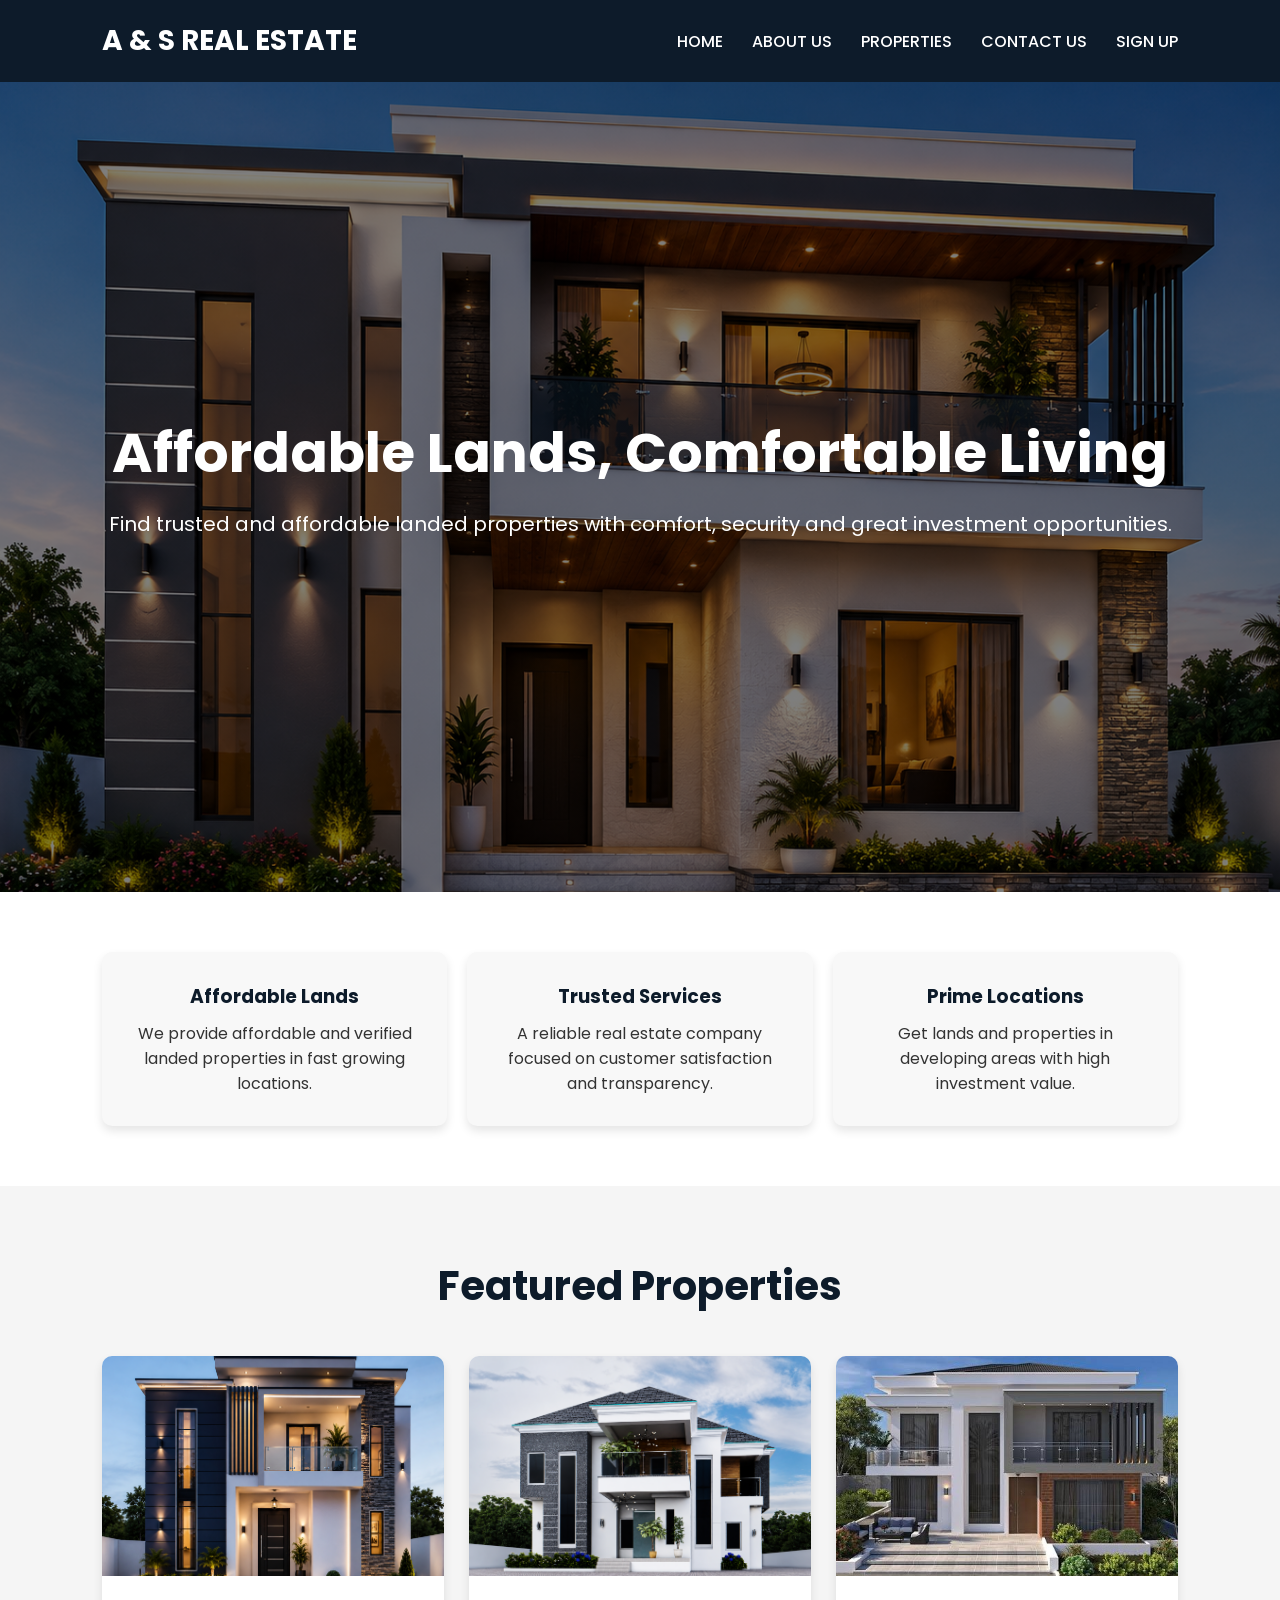
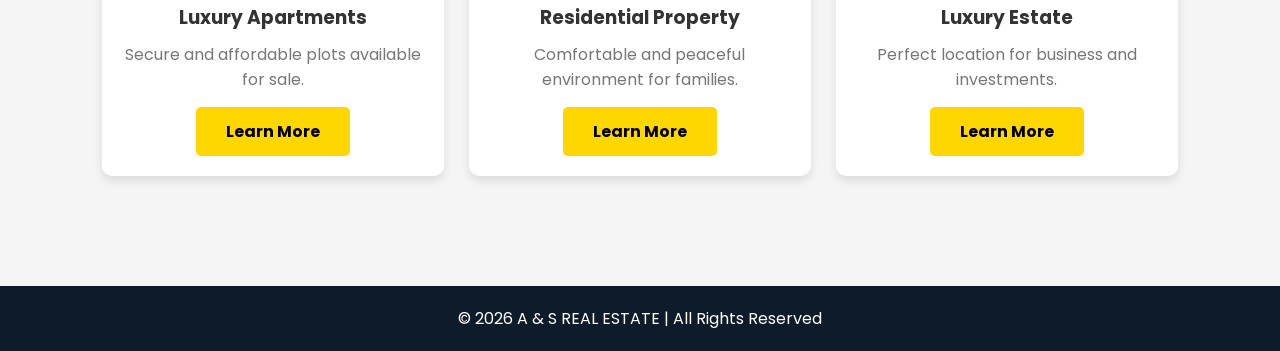
<file: index.html>
<!DOCTYPE html>
<html lang="en">
<head>
    <meta charset="UTF-8">
    <meta name="viewport" content="width=device-width, initial-scale=1.0">
    <title>A & S Real Estate</title>

    <!-- Google Font -->
    <link href="https://fonts.googleapis.com/css2?family=Poppins:wght@300;400;500;600;700&display=swap" rel="stylesheet">
    <style>
        *{
            margin: 0;
            padding: 0;
            box-sizing: border-box;
            font-family: 'Poppins', sans-serif;
        }

        body{
            background: #f5f5f5;
            color: #333;
        }

        /* HEADER */
        header{
            display: flex;
            justify-content: space-between;
            align-items: center;
            padding: 20px 8%;
            background: #0d1b2a;
            position: sticky;
            top: 0;
            z-index: 1000;
        }

        header h1{
            color: #fff;
            font-size: 28px;
        }

        nav a{
            color: white;
            text-decoration: none;
            margin-left: 25px;
            font-weight: 500;
            transition: 0.3s;
        }

        nav a:hover{
            color: gold;
        }

        /* HERO SECTION */
        .hero{
            height: 90vh;
            background: linear-gradient(rgba(0,0,0,0.5),
            rgba(0,0,0,0.5)),
            url('Duplex.png1.png');
            background-size: cover;
            background-position: center;
            display: flex;
            justify-content: center;
            align-items: center;
            text-align: center;
            color: white;
            padding: 20px;
        }

        .hero-content h2{
            font-size: 55px;
            margin-bottom: 15px;
        }

        .hero-content p{
            font-size: 20px;
            margin-bottom: 25px;
        }

        .btn{
            display: inline-block;
            padding: 12px 30px;
            background: gold;
            color: #000;
            text-decoration: none;
            font-weight: bold;
            border-radius: 5px;
            transition: 0.3s;
        }

        .btn:hover{
            background: white;
        }

        /* FEATURES */
        .features{
            display: grid;
            grid-template-columns: repeat(auto-fit, minmax(250px, 1fr));
            gap: 20px;
            padding: 60px 8%;
            background: white;
        }

        .feature-box{
            background: #f8f8f8;
            padding: 30px;
            text-align: center;
            border-radius: 10px;
            box-shadow: 0 5px 10px rgba(0,0,0,0.1);
            transition: 0.3s;
        }

        .feature-box:hover{
            transform: translateY(-5px);
        }

        .feature-box h3{
            margin-bottom: 10px;
            color: #0d1b2a;
        }

        /* PROPERTIES */
        .properties{
            padding: 70px 8%;
            text-align: center;
        }

        .properties h2{
            font-size: 40px;
            margin-bottom: 40px;
            color: #0d1b2a;
        }

        .property-container{
            display: grid;
            grid-template-columns: repeat(auto-fit, minmax(280px, 1fr));
            gap: 25px;
        }

        .property-card{
            background: white;
            border-radius: 10px;
            overflow: hidden;
            box-shadow: 0 5px 10px rgba(0,0,0,0.1);
            transition: 0.3s;
        }

        .property-card:hover{
            transform: scale(1.03);
        }

        .property-card img{
            width: 100%; 
            height: 220px;
            object-fit: cover;
        }

        .property-info{
            padding: 20px;
        }

        .property-info h3{
            margin-bottom: 10px;
        }

        .property-info p{
            color: #777;
            margin-bottom: 15px;
        }

        /* FOOTER */
        footer{
            background: #0d1b2a;
            color: white;
            text-align: center;
            padding: 20px;
            margin-top: 40px;
        }

        /* RESPONSIVE */
        @media(max-width: 768px){

            header{
                flex-direction: column;
            }

            nav{
                margin-top: 15px;
            }

            nav a{
                margin: 0 10px;
            }

            .hero-content h2{
                font-size: 38px;
            }

            .hero-content p{
                font-size: 18px;
            }
        }

    </style>
</head>

<body>

    <!-- HEADER -->
    <header>
        <h1>A & S REAL ESTATE</h1>

        <nav>
            <a href="home.html">HOME</a>
            <a href="aboutus.html">ABOUT US</a>
            <a href="properties.html">PROPERTIES</a>
            <a href="contactus.html">CONTACT US</a>
            <a href="signup.html">SIGN UP</a>
        </nav>
    </header> 

    <!-- HERO SECTION -->
     <section class="hero">
        <div class="hero-content">
            <h2>Affordable Lands, Comfortable Living</h2>
            <p>
                Find trusted and affordable landed properties with comfort,
                security and great investment opportunities.
            </p>

        </div>
     </section>

    <!-- FEATURES -->
    <section class="features">

        <div class="feature-box">
            <h3>Affordable Lands</h3>
            <p>
                We provide affordable and verified landed properties
                in fast growing locations.
            </p>
        </div>

        <div class="feature-box">
            <h3>Trusted Services</h3>
            <p>
                A reliable real estate company focused on customer
                satisfaction and transparency.
            </p>
        </div>

        <div class="feature-box">
            <h3>Prime Locations</h3>
            <p>
                Get lands and properties in developing areas with
                high investment value.
            </p>
        </div>

    </section>

    <!-- PROPERTIES -->
    <section class="properties">

        <h2>Featured Properties</h2>

        <div class="property-container">

            <div class="property-card">
                <img src="Duplex.png2.png" alt="Property Image">

                <div class="property-info">
                    <h3>Luxury Apartments</h3>
                    <p>Secure and affordable plots available for sale.</p>

                    <a href="#" class="btn">Learn More</a>
                </div>
            </div>

            <div class="property-card">
                <img src="Duplex.png" alt="Property Image">

                <div class="property-info">
                    <h3>Residential Property</h3>
                    <p>Comfortable and peaceful environment for families.</p>

                    <a href="#" class="btn">Learn More</a>
                </div>
            </div>

            <div class="property-card">
                <img src="Duplex6.jpeg" alt="Property Image">

                <div class="property-info">
                    <h3>Luxury Estate</h3>
                    <p>Perfect location for business and investments.</p>

                    <a href="#" class="btn">Learn More</a>
                </div>
               

    </section>


    <!-- FOOTER -->
    <footer>
        <p>&copy; 2026 A & S REAL ESTATE | All Rights Reserved</p>
    </footer>

</body>
</html>
</file>
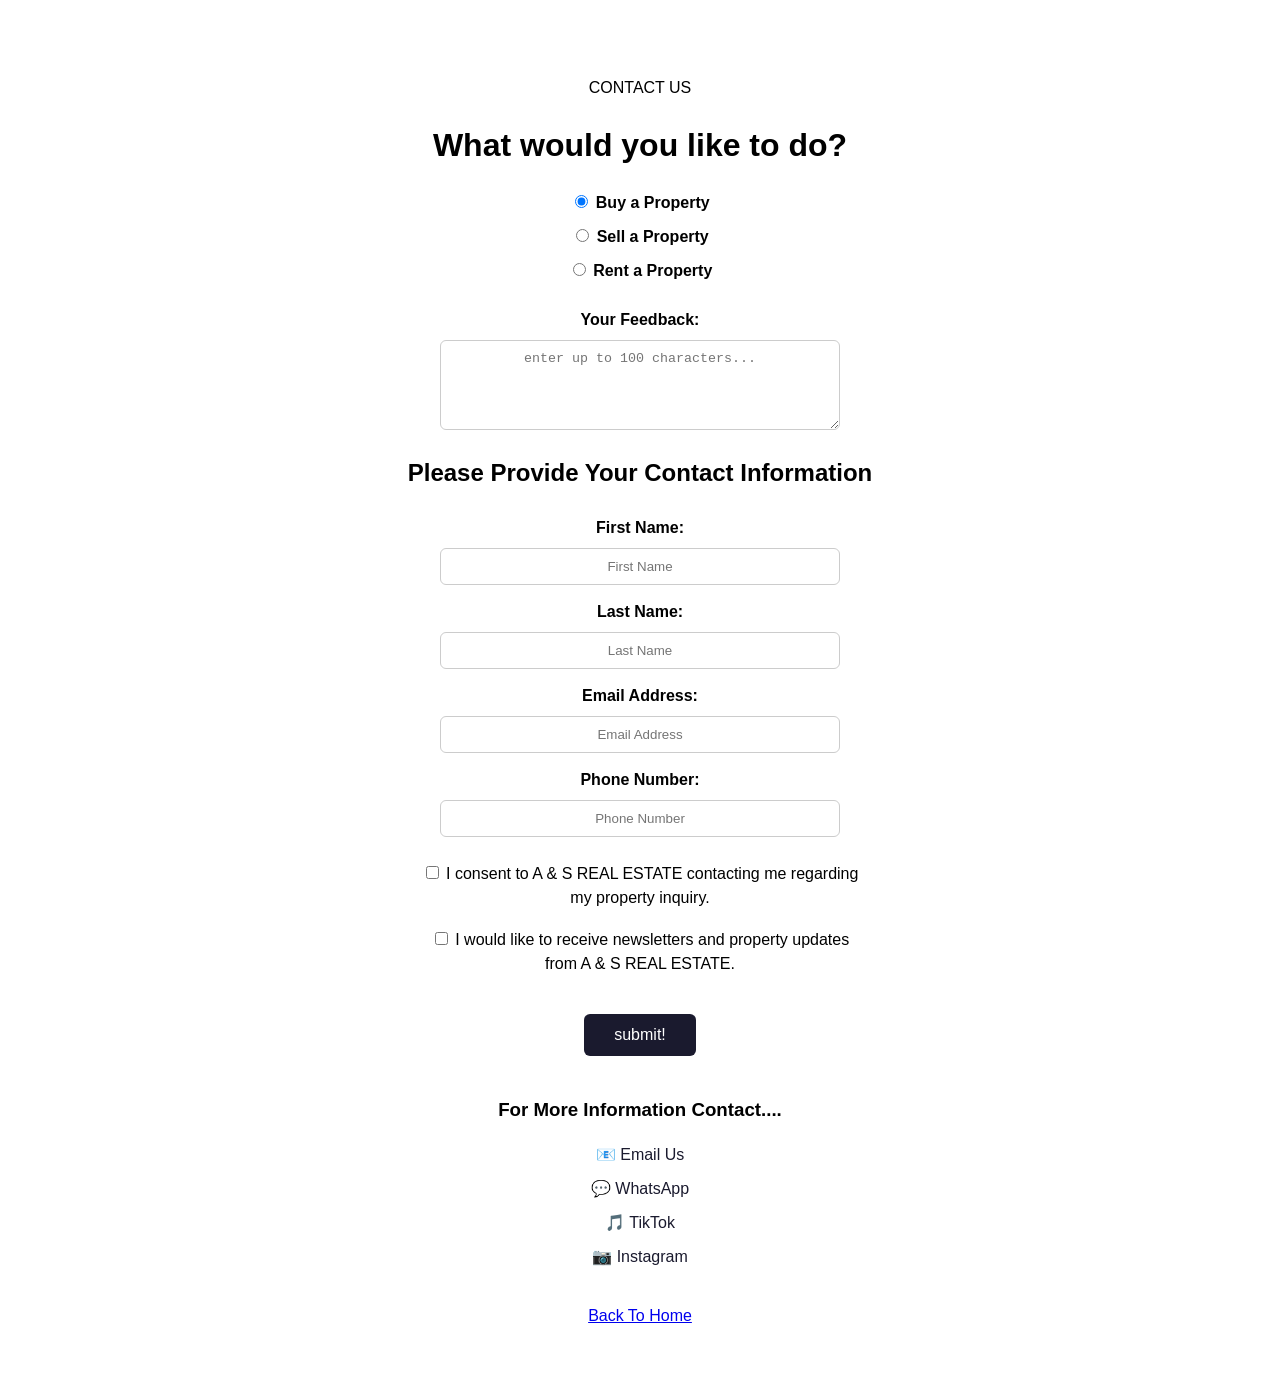
<file: contactus.html>
<!DOCTYPE html>
<html lang="en">
<head>
    <meta charset="UTF-8">
    <meta name="viewport" content="width=device-width, initial-scale=1.0">
    <title>Contact Us</title>
</head>
<body>
  
    <style>
        body {
            font-family: Arial, sans-serif;
            max-width: 600px;
            margin: 40px auto;
            padding: 20px;
            line-height: 1.5;
            text-align: center;          /* Centers all text */
        }

        h1, h2, h3, p {
            text-align: center;
        }

        .options label {
            display: block;
            margin: 10px 0;
            text-align: center;
        }

        .form-section {
            margin: 25px 0;
            text-align: center;
        }

        label {
            display: block;
            margin-top: 15px;
            font-weight: bold;
            text-align: center;
        }

        input[type="text"],
        input[type="email"], 
        input[type="tel"],
        textarea {
            width: 90%;
            max-width: 400px;
            padding: 10px;
            margin: 8px auto;
            display: block;
            box-sizing: border-box;
            border: 1px solid #ccc;
            border-radius: 6px;
            text-align: center;          /* Centers text inside inputs */
        }

        textarea {
            height: 90px;
            resize: vertical;
        }

        .checkbox {
            margin: 18px auto;
            text-align: center;
            max-width: 450px;
        }

        .checkbox label {
            font-weight: normal;
            display: inline;
        }

        input[type="submit"] {
            background-color: #1a1a2e;
            color: white;
            padding: 12px 30px;
            border: none;
            border-radius: 6px;
            cursor: pointer;
            margin-top: 20px;
            font-size: 16px;
        }

        input[type="submit"]:hover {
            background-color: #16213e;
        }

        .social-links {
            margin-top: 40px;
            text-align: center;
        }

        .social-links a {
            display: block;
            margin: 10px 0;
            color: #1a1a2e;
            text-decoration: none;
            font-size: 16px;
        }

        .social-links a:hover {
            text-decoration: underline;
        }

        .back-home {
            display: block;
            text-align: center;
            margin-top: 35px;
            font-size: 16px;
        }
    </style>
</head>
<body>

    <p>CONTACT US</p>
    <h1>What would you like to do?</h1>

    <form action="/action_page.php" method="post">

        <div class="options">
            <label>
                <input type="radio" name="property" value="buy" checked>
                Buy a Property
            </label>
            <label>
                <input type="radio" name="property" value="sell">
                Sell a Property
            </label>
            <label>
                <input type="radio" name="property" value="rent">
                Rent a Property
            </label>
        </div>

        <div class="form-section">
            <label for="feedback">Your Feedback:</label>
            <textarea id="feedback" name="feedback" placeholder="enter up to 100 characters..." maxlength="100"></textarea>
        </div>

        <h2>Please Provide Your Contact Information</h2>

        <div class="form-section">
            <label for="fname">First Name:</label>
            <input type="text" id="fname" name="fname" placeholder="First Name" required>

            <label for="lname">Last Name:</label>
            <input type="text" id="lname" name="lname" placeholder="Last Name" required>

            <label for="email">Email Address:</label>
            <input type="email" id="email" name="email" placeholder="Email Address" required>

            <label for="phone">Phone Number:</label>
            <input type="tel" id="phone" name="phone" placeholder="Phone Number" required>
        </div>

        <div class="checkbox">
            <input type="checkbox" id="consent" name="consent" required>
            <label for="consent">I consent to A & S REAL ESTATE contacting me regarding my property inquiry.</label>
        </div>

        <div class="checkbox">
            <input type="checkbox" id="newsletter" name="newsletter">
            <label for="newsletter">I would like to receive newsletters and property updates from A & S REAL ESTATE.</label>
        </div>

        <input type="submit" value="submit!">

    </form>

    <div class="social-links">
        <h3>For More Information Contact....</h3>
        <a href="mailto:sarahamah777@gmail.com">📧 Email Us</a>
        <a href="https://wa.me/2349125364540" target="_blank">💬 WhatsApp</a>
        <a href="https://www.tiktok.com/@theones_0rfh" target="_blank">🎵 TikTok</a>
        <a href="https://www.instagram.com/theones_0rfh/" target="_blank">📷 Instagram</a>
    </div>

    <a href="index.html" class="back-home">Back To Home</a>

</body>
</html>
</file>
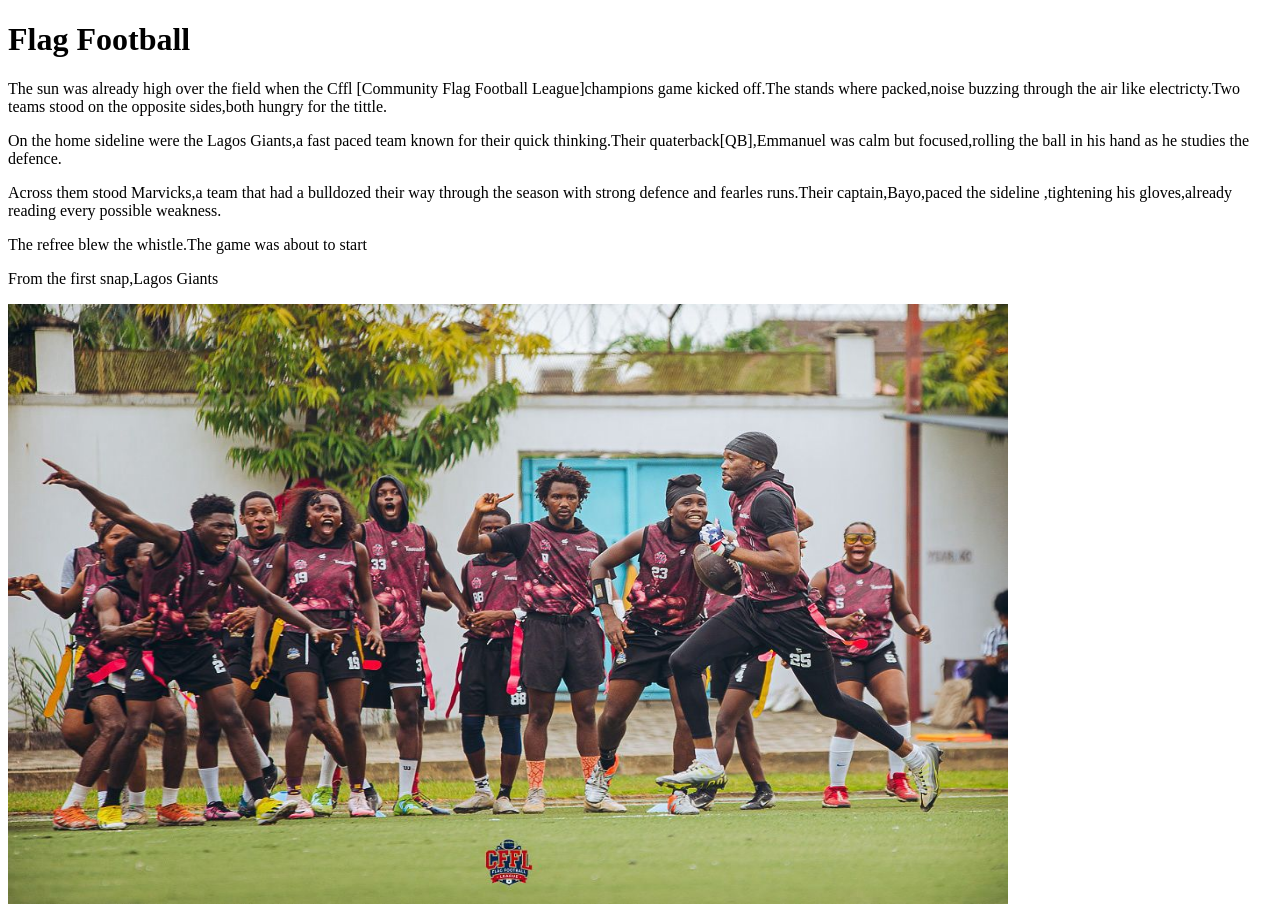
<file: flagfootball.html>
<!DOCTYPE html>
<html lang="en">
<head>
    <meta charset="UTF-8">
    <meta name="viewport" content="width=device-width, initial-scale=1.0">
    <title>Document</title>
</head>
<body>
<h1>Flag Football</h1>
<p>The sun was already high over the field when the Cffl [Community Flag Football League]champions game kicked off.The stands where packed,noise buzzing through the air like electricty.Two teams stood on the opposite sides,both hungry for the tittle.</p>
<p>On the home sideline were the Lagos Giants,a fast paced team known for their quick thinking.Their quaterback[QB],Emmanuel was calm but focused,rolling the ball in his hand as he studies the defence.</p> 
<p>Across them stood Marvicks,a team that had a bulldozed their way through the season with strong defence and fearles runs.Their captain,Bayo,paced the sideline ,tightening his gloves,already reading every possible weakness.</p>
<p>The refree  blew the whistle.The game was about to start</p>
<p>From the first snap,Lagos Giants</p> 
<img src="Lagos Giants.jpg"height="600" width="1000">
</body>
</html>
</file>
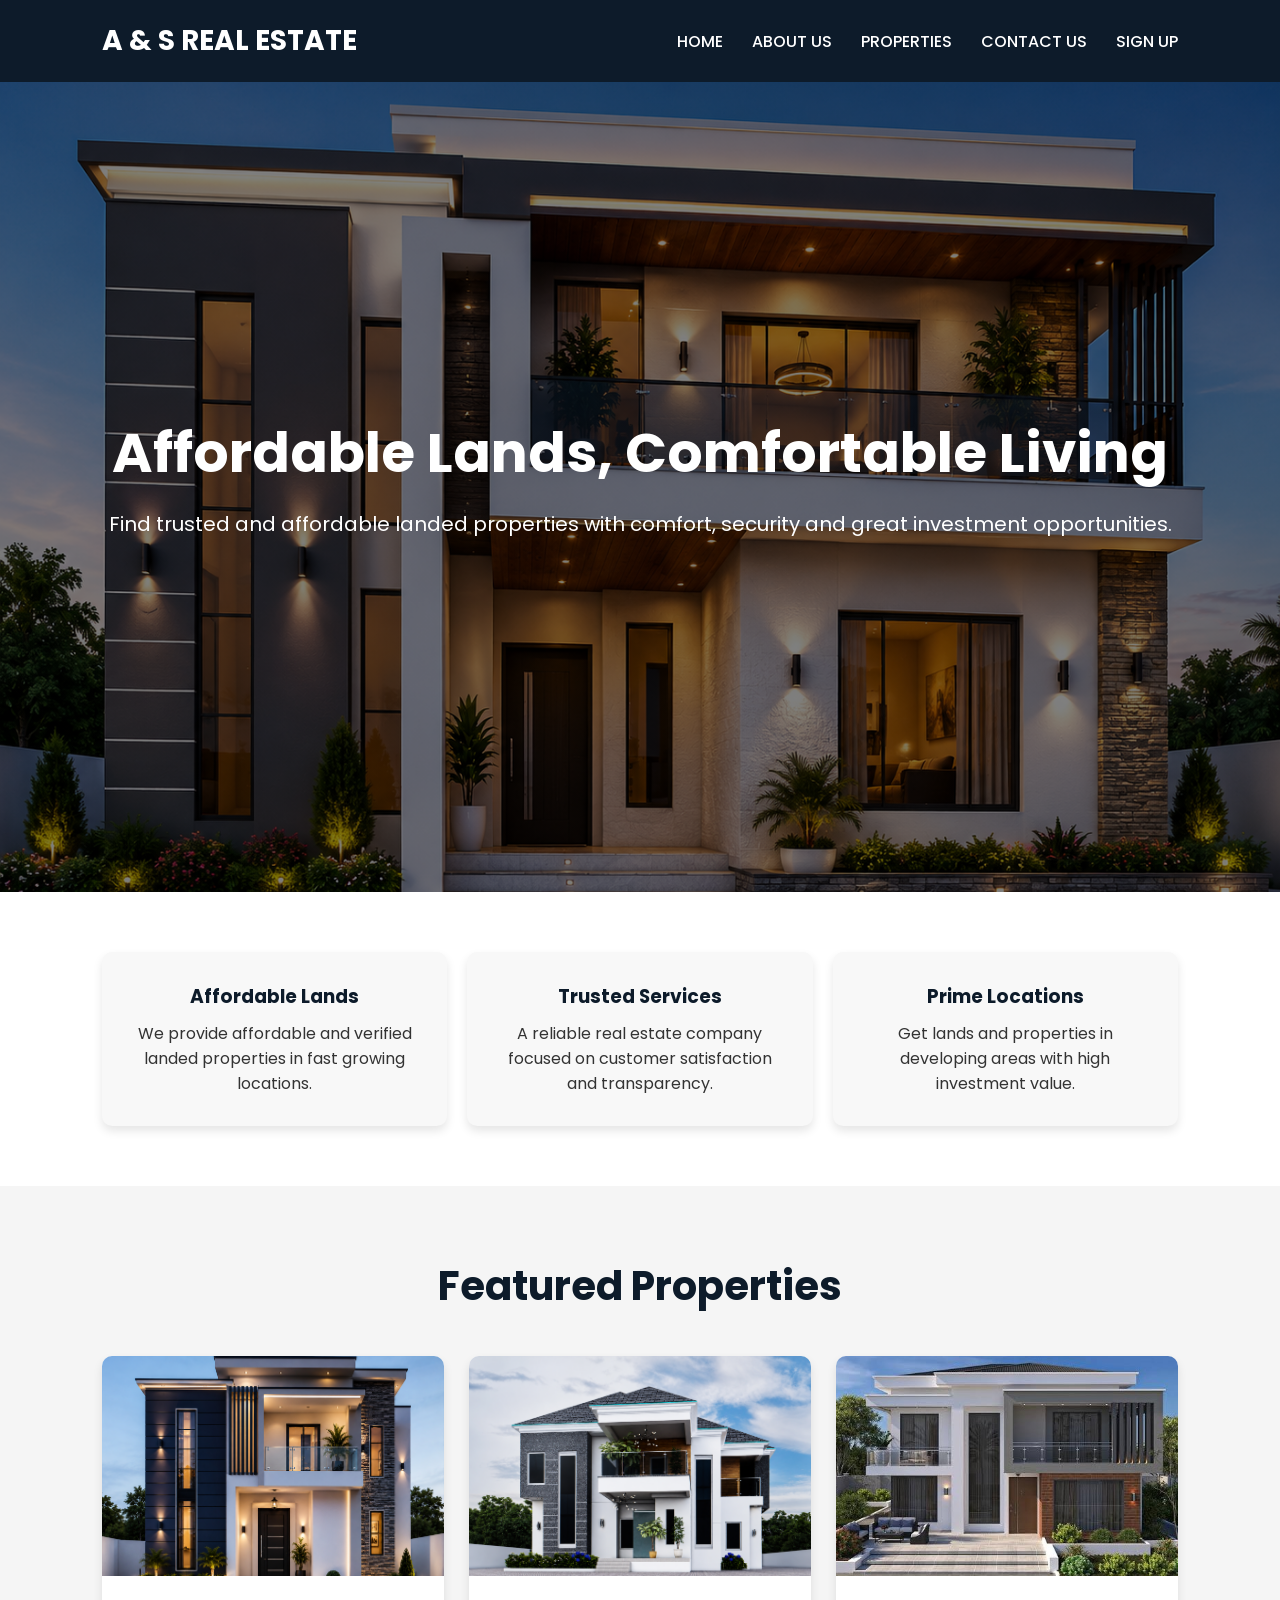
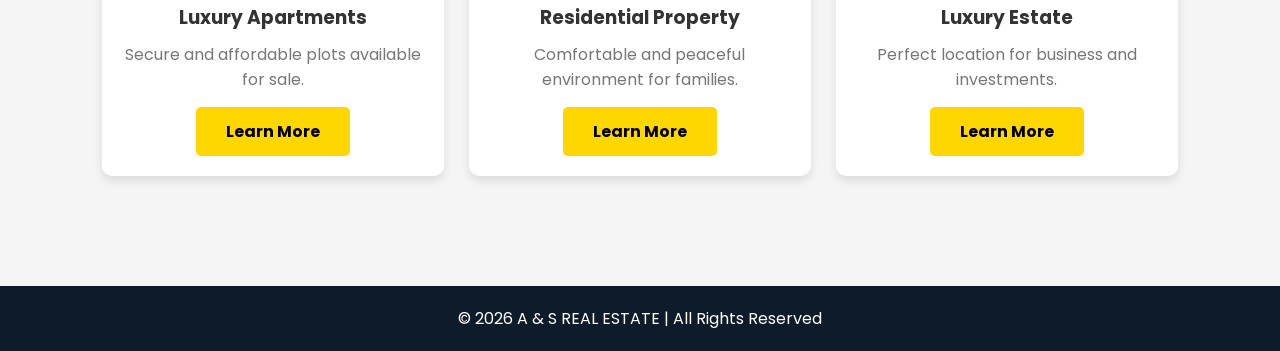
<file: home.html>
<!DOCTYPE html>
<html lang="en">
<head>
    <meta charset="UTF-8">
    <meta name="viewport" content="width=device-width, initial-scale=1.0">
    <title>Home</title>
     <!-- Google Font -->
    <link href="https://fonts.googleapis.com/css2?family=Poppins:wght@300;400;500;600;700&display=swap" rel="stylesheet">
    <style>
        *{
            margin: 0;
            padding: 0;
            box-sizing: border-box;
            font-family: 'Poppins', sans-serif;
        }

        body{
            background: #f5f5f5;
            color: #333;
        }

        /* HEADER */
        header{
            display: flex;
            justify-content: space-between;
            align-items: center;
            padding: 20px 8%;
            background: #0d1b2a;
            position: sticky;
            top: 0;
            z-index: 1000;
        }

        header h1{
            color: #fff;
            font-size: 28px;
        }

        nav a{
            color: white;
            text-decoration: none;
            margin-left: 25px;
            font-weight: 500;
            transition: 0.3s;
        }

        nav a:hover{
            color: gold;
        }

        /* HERO SECTION */
        .hero{
            height: 90vh;
            background: linear-gradient(rgba(0,0,0,0.5),
            rgba(0,0,0,0.5)),
            url('Duplex.png1.png');
            background-size: cover;
            background-position: center;
            display: flex;
            justify-content: center;
            align-items: center;
            text-align: center;
            color: white;
            padding: 20px;
        }

        .hero-content h2{
            font-size: 55px;
            margin-bottom: 15px;
        }

        .hero-content p{
            font-size: 20px;
            margin-bottom: 25px;
        }

        .btn{
            display: inline-block;
            padding: 12px 30px;
            background: gold;
            color: #000;
            text-decoration: none;
            font-weight: bold;
            border-radius: 5px;
            transition: 0.3s;
        }

        .btn:hover{
            background: white;
        }

        /* FEATURES */
        .features{
            display: grid;
            grid-template-columns: repeat(auto-fit, minmax(250px, 1fr));
            gap: 20px;
            padding: 60px 8%;
            background: white;
        }

        .feature-box{
            background: #f8f8f8;
            padding: 30px;
            text-align: center;
            border-radius: 10px;
            box-shadow: 0 5px 10px rgba(0,0,0,0.1);
            transition: 0.3s;
        }

        .feature-box:hover{
            transform: translateY(-5px);
        }

        .feature-box h3{
            margin-bottom: 10px;
            color: #0d1b2a;
        }

        /* PROPERTIES */
        .properties{
            padding: 70px 8%;
            text-align: center;
        }

        .properties h2{
            font-size: 40px;
            margin-bottom: 40px;
            color: #0d1b2a;
        }

        .property-container{
            display: grid;
            grid-template-columns: repeat(auto-fit, minmax(280px, 1fr));
            gap: 25px;
        }

        .property-card{
            background: white;
            border-radius: 10px;
            overflow: hidden;
            box-shadow: 0 5px 10px rgba(0,0,0,0.1);
            transition: 0.3s;
        }

        .property-card:hover{
            transform: scale(1.03);
        }

        .property-card img{
            width: 100%;
            height: 220px;
            object-fit: cover;
        }

        .property-info{
            padding: 20px;
        }

        .property-info h3{
            margin-bottom: 10px;
        }

        .property-info p{
            color: #777;
            margin-bottom: 15px;
        }

        /* FOOTER */
        footer{
            background: #0d1b2a;
            color: white;
            text-align: center;
            padding: 20px;
            margin-top: 40px;
        }

        /* RESPONSIVE */
        @media(max-width: 768px){

            header{
                flex-direction: column;
            }

            nav{
                margin-top: 15px;
            }

            nav a{
                margin: 0 10px;
            }

            .hero-content h2{
                font-size: 38px;
            }

            .hero-content p{
                font-size: 18px;
            }
        }

    </style>
</head>

<body>
    <!-- HEADER -->
    <header>
        <h1>A & S REAL ESTATE</h1>

        <nav>
            <a href="home.html">HOME</a>
            <a href="aboutus.html">ABOUT US</a>
            <a href="properties.html">PROPERTIES</a>
            <a href="contactus.html">CONTACT US</a>
            <a href="signup.html">SIGN UP</a>
        </nav>
    </header> 

    <!-- HERO SECTION -->
     <section class="hero">
        <div class="hero-content">
            <h2>Affordable Lands, Comfortable Living</h2>
            <p>
                Find trusted and affordable landed properties with comfort,
                security and great investment opportunities.
            </p>

        </div>
     </section>

    <!-- FEATURES -->
    <section class="features">

        <div class="feature-box">
            <h3>Affordable Lands</h3>
            <p>
                We provide affordable and verified landed properties
                in fast growing locations.
            </p>
        </div>

        <div class="feature-box">
            <h3>Trusted Services</h3>
            <p>
                A reliable real estate company focused on customer
                satisfaction and transparency.
            </p>
        </div>

        <div class="feature-box">
            <h3>Prime Locations</h3>
            <p>
                Get lands and properties in developing areas with
                high investment value.
            </p>
        </div>

    </section>

    <!-- PROPERTIES -->
    <section class="properties">

        <h2>Featured Properties</h2>

        <div class="property-container">

            <div class="property-card">
                <img src="Duplex.png2.png" alt="Property Image">

                <div class="property-info">
                    <h3>Luxury Apartments</h3>
                    <p>Secure and affordable plots available for sale.</p>

                    <a href="#" class="btn">Learn More</a>
                </div>
            </div>

            <div class="property-card">
                <img src="Duplex.png" alt="Property Image">

                <div class="property-info">
                    <h3>Residential Property</h3>
                    <p>Comfortable and peaceful environment for families.</p>

                    <a href="#" class="btn">Learn More</a>
                </div>
            </div>

            <div class="property-card">
                <img src="Duplex6.jpeg" alt="Property Image">

                <div class="property-info">
                    <h3>Luxury Estate</h3>
                    <p>Perfect location for business and investments.</p>

                    <a href="#" class="btn">Learn More</a>
                </div>
               

    </section>


    <!-- FOOTER -->
    <footer>
        <p>&copy; 2026 A & S REAL ESTATE | All Rights Reserved</p>
    </footer>

</body>
</html>
</file>
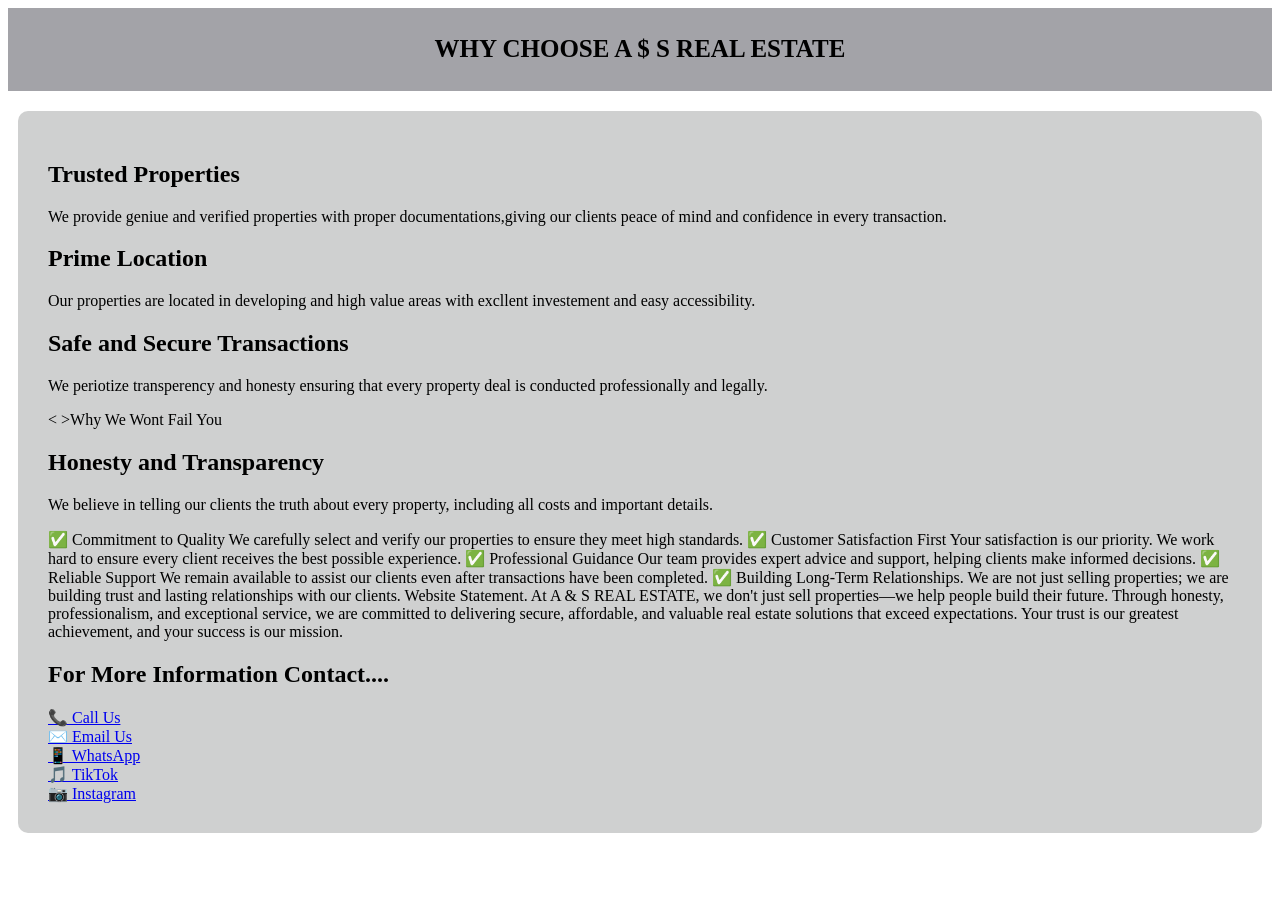
<file: landingpage.html>
<!DOCTYPE html>
<html lang="en">
<head>
    <meta charset="UTF-8">
    <meta name="viewport" content="width=device-width, initial-scale=1.0">
    <title>ASSIGNMENT</title>
   
</head>
 <header style="background-color: rgb(163, 163, 168); padding: 10px; text-align: center;">
    <h1 style="font-size: 25px; margin-bottom: 10px;">WHY CHOOSE A $ S REAL ESTATE </h1>
    <p style="font-size: 18px;"></p>
  </header>
  <section style="padding: 5px 20px; max-width: 1000px; margin: auto; line-height: 1.8; font-family: Arial, sans-serif;"></section>

     <div style="background: #cfd0d0;  margin: 10px;padding: 30px; border-radius: 10px;">
        
                <h2> Trusted Properties</h2>
                        <p  style="line-height: 30px;"></p> We provide geniue and verified properties with proper documentations,giving our clients peace of mind and confidence in every transaction.</p>

                <h2>Prime Location </h2>
                        <p>Our properties are located in developing and high value areas with excllent investement and easy accessibility.</p>
               
                <h2> Safe and Secure Transactions</h2>
                        <p> We periotize transperency and honesty ensuring that every property deal is conducted professionally and legally.</p>
                < >Why We Wont Fail You</h2> 

                <h2> Honesty and Transparency</h2>
                        <p>We believe in telling our clients the truth about every property, including all costs and important details.</p>

✅ Commitment to Quality

We carefully select and verify our properties to ensure they meet high standards.

✅ Customer Satisfaction First

Your satisfaction is our priority. We work hard to ensure every client receives the best possible experience.

✅ Professional Guidance

Our team provides expert advice and support, helping clients make informed decisions.

✅ Reliable Support

We remain available to assist our clients even after transactions have been completed.

✅ Building Long-Term Relationships.

We are not just selling properties; we are building trust and lasting relationships with our clients.

Website Statement.

At A & S REAL ESTATE, we don't just sell properties—we help people build their future. Through honesty, professionalism, and exceptional service, we are committed to delivering secure, affordable, and valuable real estate solutions that exceed expectations. Your trust is our greatest achievement, and your success is our mission.     
      <h2>For More Information Contact....</h2>
        
    <div class="social-links">

    <div> 
            <a href="tel:+2349125364540">
               📞 Call Us
            </a>  
    </div>
    <div>
             <a href="emailto:info@sarahamah777@gmail.com">
                ✉️ Email Us
             </a>
    </div>
    <div>
             <a href="https://wa.me/2349125364540" target="_blank">
                📱 WhatsApp
             </a>
     </div>
     <div>
             <a href="https://www.tiktok.com/@a.s.real.estate59" target="_blank">
                🎵 TikTok
             </a>
     <div>
     <div>
             <a href="https://www.instagram.com/@theones_0gfn/" target="_blank">
                📷 Instagram
             </a>
     </div>
</body>
</html>
</file>
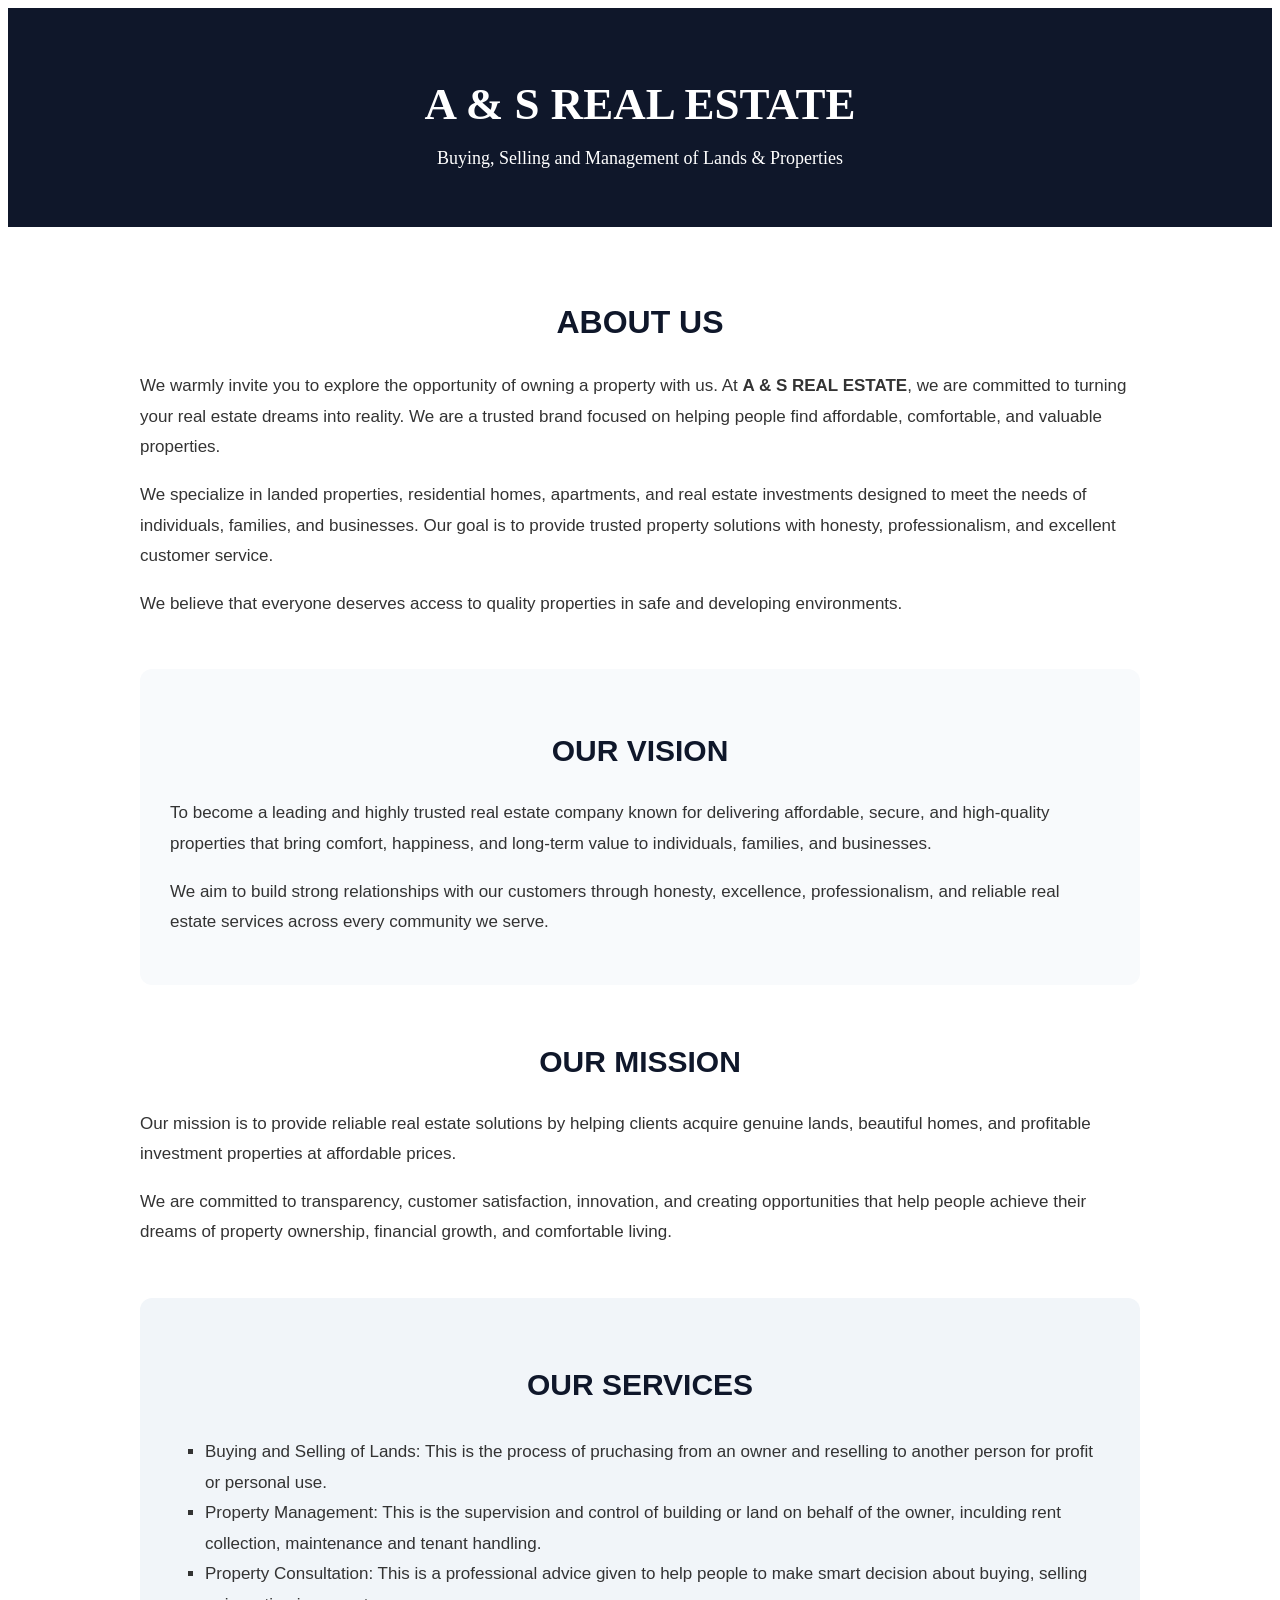
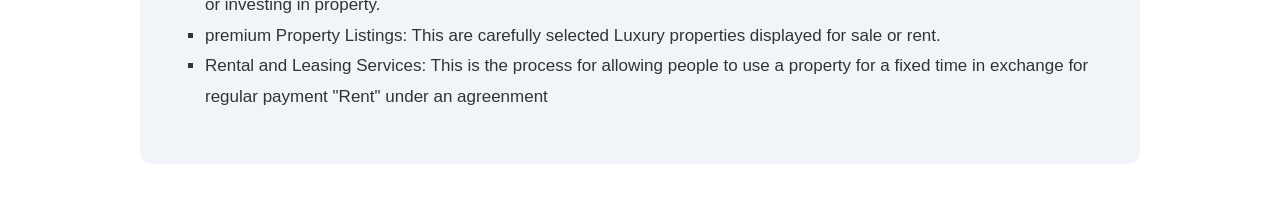
<file: newaboutus.html>
<!DOCTYPE html>
<html lang="en">
<head>
    <meta charset="UTF-8">
    <meta name="viewport" content="width=device-width, initial-scale=1.0">
</head>
<body>
    <header style="background-color: #0f172a; color: white; padding: 40px; text-align: center;">
    <h1 style="font-size: 45px; margin-bottom: 10px;">A & S REAL ESTATE</h1>
    <p style="font-size: 18px;">Buying, Selling and Management of Lands & Properties</p>
</header>

<section style="padding: 40px 20px; max-width: 1000px; margin: auto; line-height: 1.8; font-family: Arial, sans-serif;">

    <!-- ABOUT US -->
    <div style="margin-bottom: 50px;">
        <h2 style="text-align: center; color: #0f172a; font-size: 32px; margin-bottom: 20px;">
            ABOUT US
        </h2>

        <p style="font-size: 17px; color: #333;">
            We warmly invite you to explore the opportunity of owning a property with us.
            At <strong>A & S REAL ESTATE</strong>, we are committed to turning your real estate dreams into reality.
            We are a trusted brand focused on helping people find affordable, comfortable, and valuable properties.
        </p>

        <p style="font-size: 17px; color: #333;">
            We specialize in landed properties, residential homes, apartments, and real estate investments designed to meet the needs of individuals, families, and businesses.
            Our goal is to provide trusted property solutions with honesty, professionalism, and excellent customer service.
        </p>

        <p style="font-size: 17px; color: #333;">
            We believe that everyone deserves access to quality properties in safe and developing environments.
        </p>
    </div>

    <!-- OUR VISION -->
         <div style="margin-bottom: 50px; background: #f8fafc; padding: 30px; border-radius: 12px;">
        <h2 style="text-align: center; color: #0f172a; font-size: 30px; margin-bottom: 20px;">
            OUR VISION
        </h2>

        <p style="font-size: 17px; color: #333;">
            To become a leading and highly trusted real estate company known for delivering affordable, secure, and high-quality properties that bring comfort, happiness, and long-term value to individuals, families, and businesses.
        </p>

        <p style="font-size: 17px; color: #333;">
            We aim to build strong relationships with our customers through honesty, excellence, professionalism, and reliable real estate services across every community we serve.
        </p>
    </div>

    <!-- OUR MISSION -->
    <div style="margin-bottom: 50px;">
        <h2 style="text-align: center; color: #0f172a; font-size: 30px; margin-bottom: 20px;">
            OUR MISSION
        </h2>

        <p style="font-size: 17px; color: #333;">
            Our mission is to provide reliable real estate solutions by helping clients acquire genuine lands, beautiful homes, and profitable investment properties at affordable prices.
        </p>

        <p style="font-size: 17px; color: #333;">
            We are committed to transparency, customer satisfaction, innovation, and creating opportunities that help people achieve their dreams of property ownership, financial growth, and comfortable living.
        </p>
    </div>

    <!-- OUR SERVICES -->
    <div style="background: #f1f5f9; padding: 35px; border-radius: 12px;">
        <h2 style="text-align: center; color: #0f172a; font-size: 30px; margin-bottom: 25px;">
            OUR SERVICES
        </h2>
            <ul style="font-size: 17px; color: #333; list-style-type: square; padding-left: 30px;">
            <li>Buying and Selling of Lands: This is the process of pruchasing from an owner and reselling to another person for profit or personal use. </li>
            <li>Property Management: This is the supervision and control of building or land on behalf of the owner, inculding rent collection, maintenance and tenant handling.</li>
            <li>Property Consultation: This is a professional advice given to help people to make smart decision about buying, selling or investing in property. </li>
            <li>premium Property Listings: This are carefully selected Luxury properties displayed for sale or rent.</li>
            <li>Rental and Leasing Services: This is the process for allowing people to use a property for a fixed time in exchange for regular payment "Rent" under an agreenment</li>
</file>
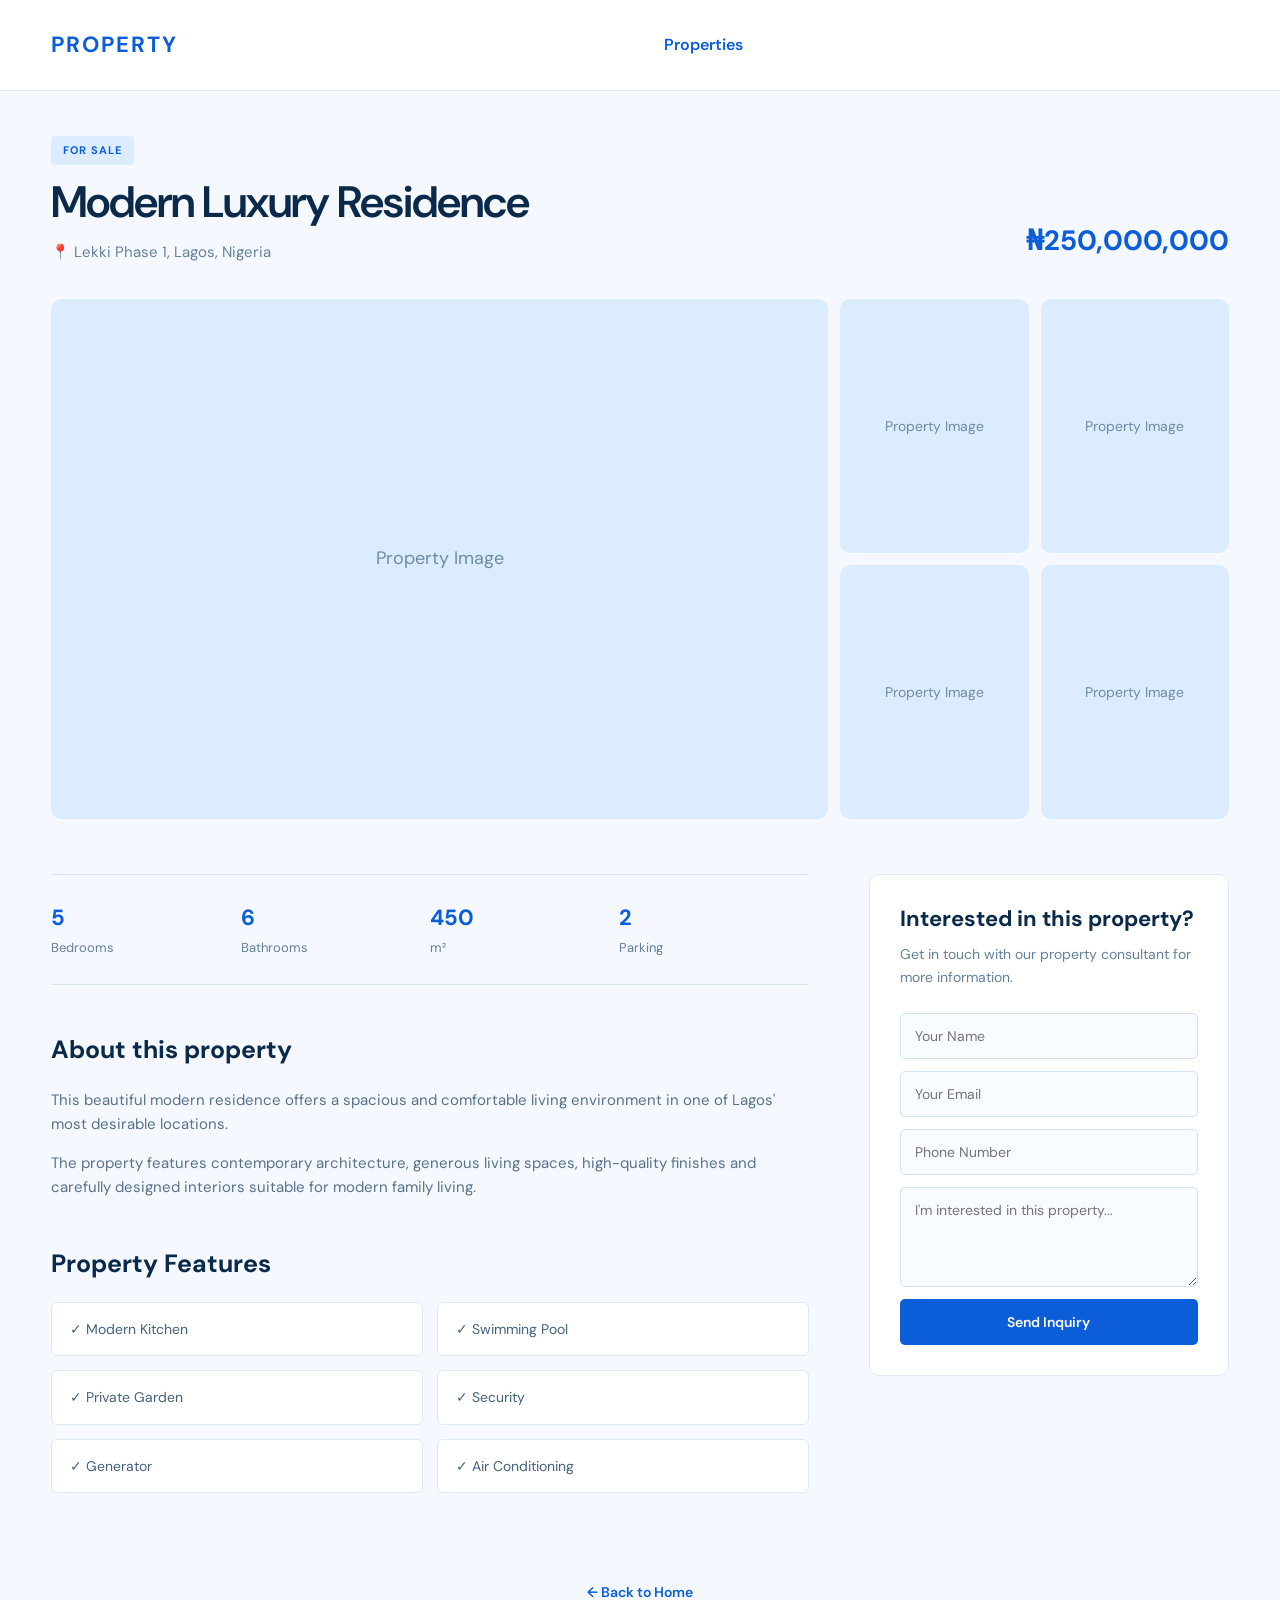
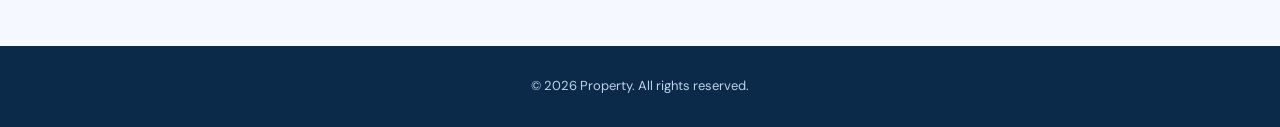
<file: newproperties.html>
<!DOCTYPE html>
<html lang="en">
<head>
    <meta charset="UTF-8">
    <meta name="viewport" content="width=device-width, initial-scale=1.0">

    <title>Property Details</title>

    <!-- Google Fonts -->
    <link rel="preconnect" href="https://fonts.googleapis.com">
    <link rel="preconnect" href="https://fonts.gstatic.com" crossorigin>
    <link href="https://fonts.googleapis.com/css2?family=DM+Sans:wght@400;500;600;700&display=swap" rel="stylesheet">

    <!-- Main CSS -->
    <link rel="stylesheet" href="propertiesstyle.css">
</head>

<body>

    <!-- =========================
         NAVIGATION
    ========================== -->
    <header class="navbar">

        <div class="container nav-container">

            <a href="index.html" class="logo">
                PROPERTY
            </a>

            <nav class="nav-links">
                <a href="index.html">Properties</a>
            </nav>

        </div>

    </header>


    <!-- =========================
         PROPERTY PAGE
    ========================== -->
    <main>

        <section class="property-section">

            <div class="container">

                <!-- Property Heading -->
                <div class="property-heading">

                    <div>

                        <span class="property-status">
                            FOR SALE
                        </span>

                        <h1>
                            Modern Luxury Residence
                        </h1>

                        <p class="property-location">
                            📍 Lekki Phase 1, Lagos, Nigeria
                        </p>

                    </div>

                    <div class="property-price">
                        ₦250,000,000
                    </div>

                </div>


                <!-- Property Image Area -->
                <div class="property-gallery">

                    <div class="main-property-image">

                        <div class="image-placeholder">
                            Property Image
                        </div>

                    </div>


                    <div class="small-property-images">

                        <div class="small-image">
                            Property Image
                        </div>

                        <div class="small-image">
                            Property Image
                        </div>

                        <div class="small-image">
                            Property Image
                        </div>

                        <div class="small-image">
                            Property Image
                        </div>

                    </div>

                </div>


                <!-- Property Information -->
                <div class="property-content">


                    <!-- Left Side -->
                    <div class="property-main-info">


                        <!-- Property Stats -->
                        <div class="property-stats">

                            <div class="stat">
                                <span class="stat-number">5</span>
                                <span class="stat-label">Bedrooms</span>
                            </div>

                            <div class="stat">
                                <span class="stat-number">6</span>
                                <span class="stat-label">Bathrooms</span>
                            </div>

                            <div class="stat">
                                <span class="stat-number">450</span>
                                <span class="stat-label">m²</span>
                            </div>

                            <div class="stat">
                                <span class="stat-number">2</span>
                                <span class="stat-label">Parking</span>
                            </div>

                        </div>


                        <!-- Description -->
                        <div class="property-description">

                            <h2>
                                About this property
                            </h2>

                            <p>
                                This beautiful modern residence offers a spacious
                                and comfortable living environment in one of Lagos'
                                most desirable locations.
                            </p>

                            <p>
                                The property features contemporary architecture,
                                generous living spaces, high-quality finishes and
                                carefully designed interiors suitable for modern
                                family living.
                            </p>

                        </div>


                        <!-- Features -->
                        <div class="property-features">

                            <h2>
                                Property Features
                            </h2>

                            <div class="features-grid">

                                <div class="feature">
                                    ✓ Modern Kitchen
                                </div>

                                <div class="feature">
                                    ✓ Swimming Pool
                                </div>

                                <div class="feature">
                                    ✓ Private Garden
                                </div>

                                <div class="feature">
                                    ✓ Security
                                </div>

                                <div class="feature">
                                    ✓ Generator
                                </div>

                                <div class="feature">
                                    ✓ Air Conditioning
                                </div>

                            </div>

                        </div>

                    </div>


                    <!-- Right Side Contact Card -->
                    <aside class="contact-card">

                        <h2>
                            Interested in this property?
                        </h2>

                        <p>
                            Get in touch with our property consultant
                            for more information.
                        </p>

                        <form>

                            <input
                                type="text"
                                placeholder="Your Name"
                            >

                            <input
                                type="email"
                                placeholder="Your Email"
                            >

                            <input
                                type="tel"
                                placeholder="Phone Number"
                            >

                            <textarea
                                placeholder="I'm interested in this property..."
                                rows="4"
                            ></textarea>

                            <button type="submit">
                                Send Inquiry
                            </button>

                        </form>

                    </aside>

                </div>

            </div>

        </section>

    </main>
    <!-- Back To Home -->
                <div class="back-container">
                    <a href="index.html" class="back-link">
                        ← Back to Home
                    </a>
                </div>


    <!-- =========================
         FOOTER
    ========================== -->
    <footer class="footer">

        <div class="container">

            <p>
                © 2026 Property. All rights reserved.
            </p>

        </div>

    </footer>

</body>
</html>
</file>
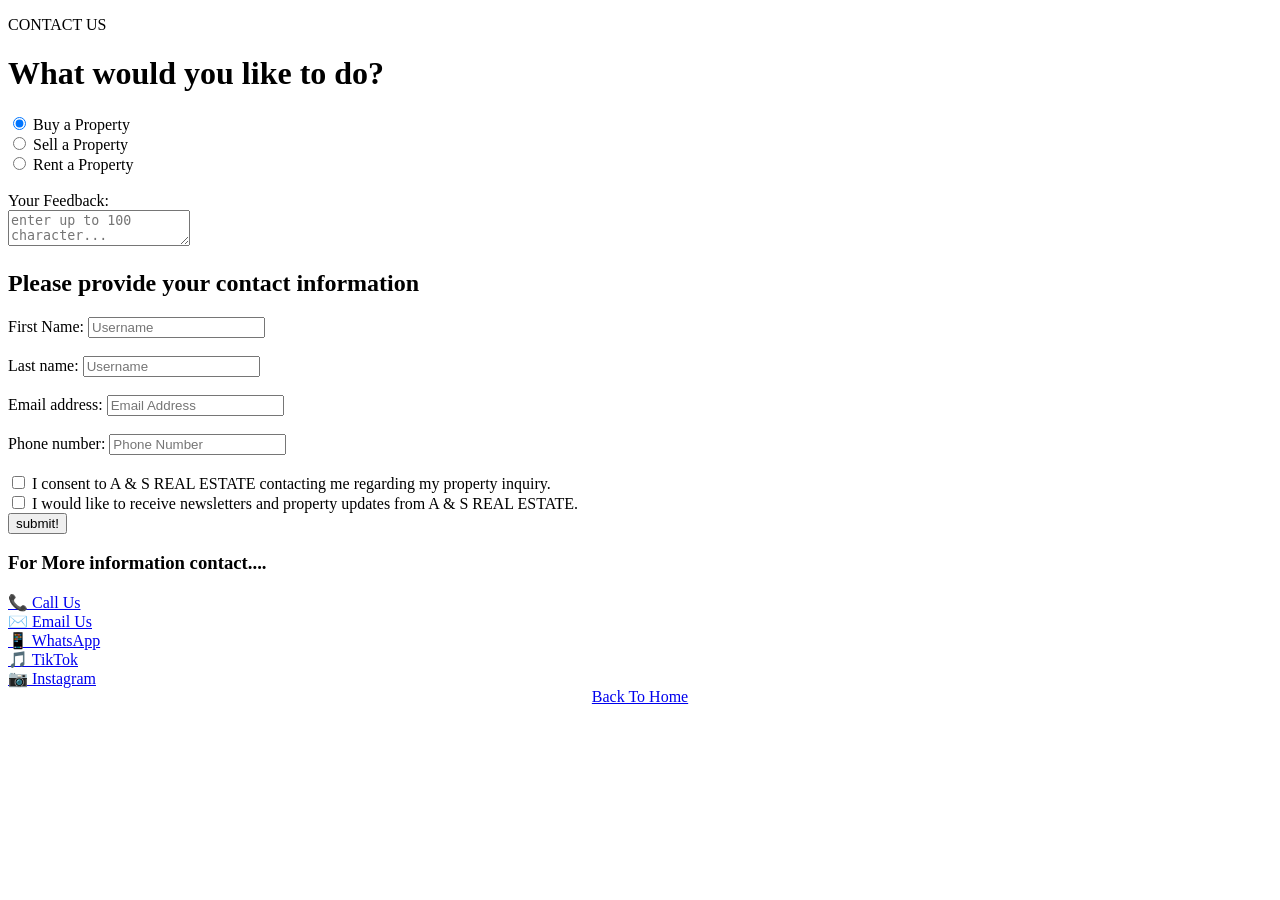
<file: oldcontactus.html>
<!DOCTYPE html>
<html lang="en">
<head>
    <meta charset="UTF-8">
    <meta name="viewport" content="width=device-width, initial-scale=1.0">
    <title>Contact Us</title>
    <style></style>
</head>    
<body>
 <form action="/action_page.php">
   <p class="small-title">CONTACT US</p>

    <h1>What would you like to do?</h1>

    <div class="options">
        <label>
            <input type="radio" name="property" checked>
            Buy a Property
        </label>
    </div>

    <div>
        <label>
            <input type="radio" name="property">
            Sell a Property
        </label>
    </div>

    <div>
        <label>
            <input type="radio" name="property">
            Rent a Property
        </label>
    </div><br>
     <label for="feedback">Your Feedback:</label><br>
     <textarea id="feedback" name="feedback" row="6" col="30" maxlenght="100"
               placeholder="enter up to 100 character..."></textarea>
            <div class="form-section">
 
        <h2>Please provide your contact information</h2>

    <div>
                <label for="fname">First Name:</label>
                <input type="text" placeholder="Username">
    </div><br>

    <div>
                <label for="lname">Last name:</label>
                <input type="text" placeholder="Username">
    </div><br>

    <div>
                <label for="emailaddress">Email address:</label>
                <input type="email" placeholder="Email Address">
    </div><br>

    <div>
                <label for="phonenumber" >Phone number:</label>  
                <input type="tel" placeholder="Phone Number">
    </div><br>

    <div class="checkbox">
                <input type="checkbox">
                <label>
                    I consent to A & S REAL ESTATE contacting me regarding my property inquiry.
                </label>
    </div>

    <div class="checkbox">
                <input type="checkbox">
                <label>
                    I would like to receive newsletters and property updates from A & S REAL ESTATE.
                </label>
    </div>

                <input type="button" onclick="alert('Thank You!')" value="submit!">
  

    
        <h3>For More information contact....</h3>
        
    <div class="social-links">

    <div> 
            <a href="tel:+2349125364540">
               📞 Call Us
            </a>  
    </div>
    <div>
             <a href="mailto:info@sarahamah777@gmail.com">
                ✉️ Email Us
             </a>
    </div>
    <div>
             <a href="https://wa.me/2349125364540" target="_blank">
                📱 WhatsApp
             </a>
     </div>
     <div>
             <a href="https://www.tiktok.com/@theones_0gfn" target="_blank">
                🎵 TikTok
             </a>
     <div>
     <div>
             <a href="https://www.instagram.com/@theones_0gfn/" target="_blank">
                📷 Instagram
             </a>
     </div>

     <div style="text-align: center; margin: margin 20px;">
          <a href="index.html">Back To Home</a>
     </div>

 </form>
</body>
</file>
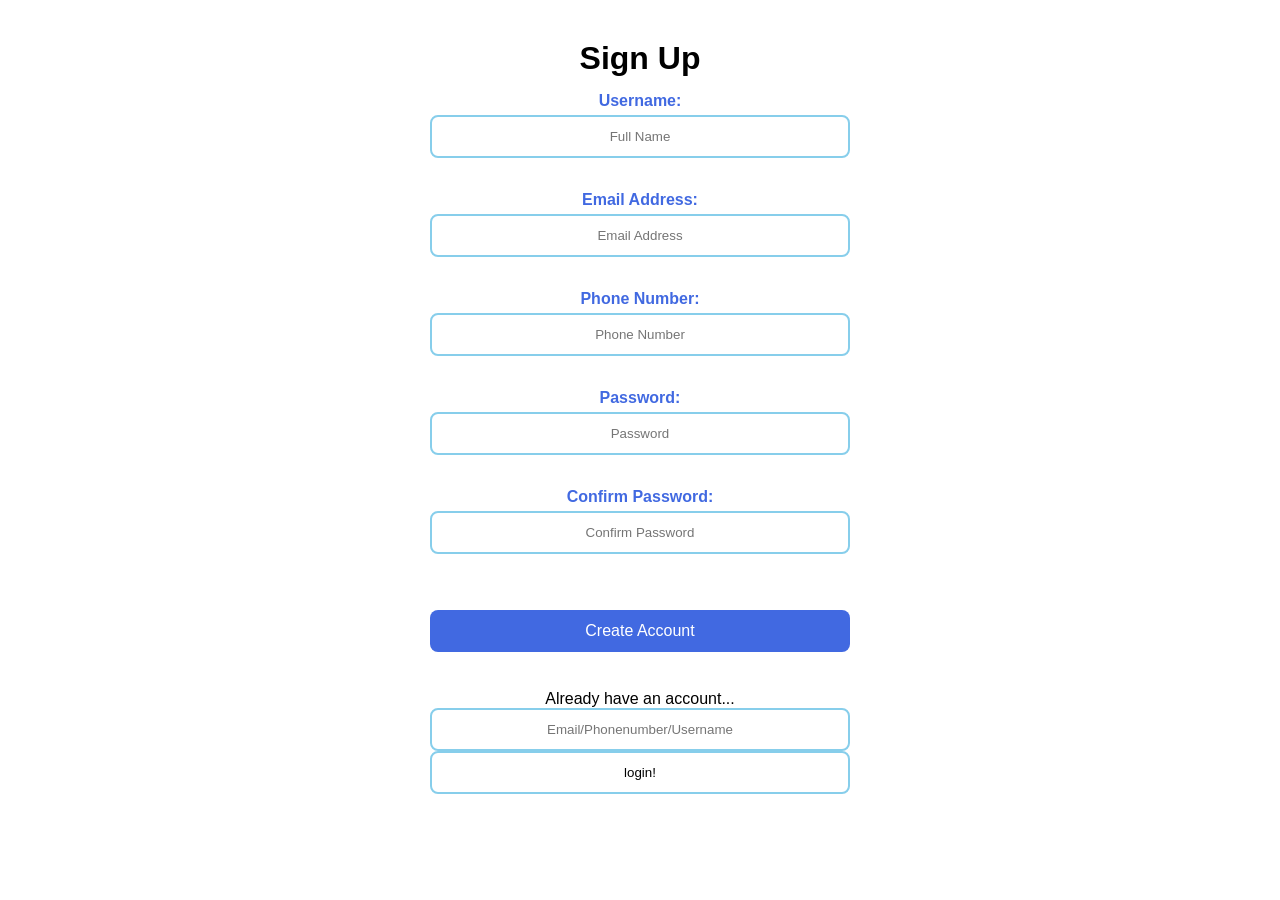
<file: oldsignup.html>
<!DOCTYPE html>
<html lang="en">
<head>
<meta charset="UTF-8">
<meta name="viewport" content="width=device-width, initial-scale=1.0">
<title> Sign Up</title>

<link rel="stylesheet" href="newstyle.css">

</head>

<div class="signup-container">

    <h1>Sign Up</h1>
  
    <form>

        <div class="input-box">
            <label for="Username">Username:</label>
            <input type="text" placeholder="Full Name" required>
        </div><br>

        <div class="input-box">
            <label for="email">Email Address:</label>
            <input type="email" placeholder="Email Address" required>
        </div><br>

        <div class="input-box">
            <label for="tel">Phone Number:</label>
            <input type="tel" placeholder="Phone Number" required>
        </div><br>

        <div class="input-box">
            <label for="pin">Password:</label>
            <input type="password" placeholder="Password" required>
        </div><br>

        <div class="input-box">
            <label for="password">Confirm Password:</label>
            <input type="password" placeholder="Confirm Password" required>
        </div><br><br>

        <button type="submit" class="signup-btn">
            Create Account
        </button>

    </form><br>

    <div class="login-link">
        Already have an account...
    </div>
     <form>

        <input type="text" placeholder="Email/Phonenumber/Username"required>

        
    </form>

        <input type="login" value="login!">
    

</div>

</body>
</html>
</file>
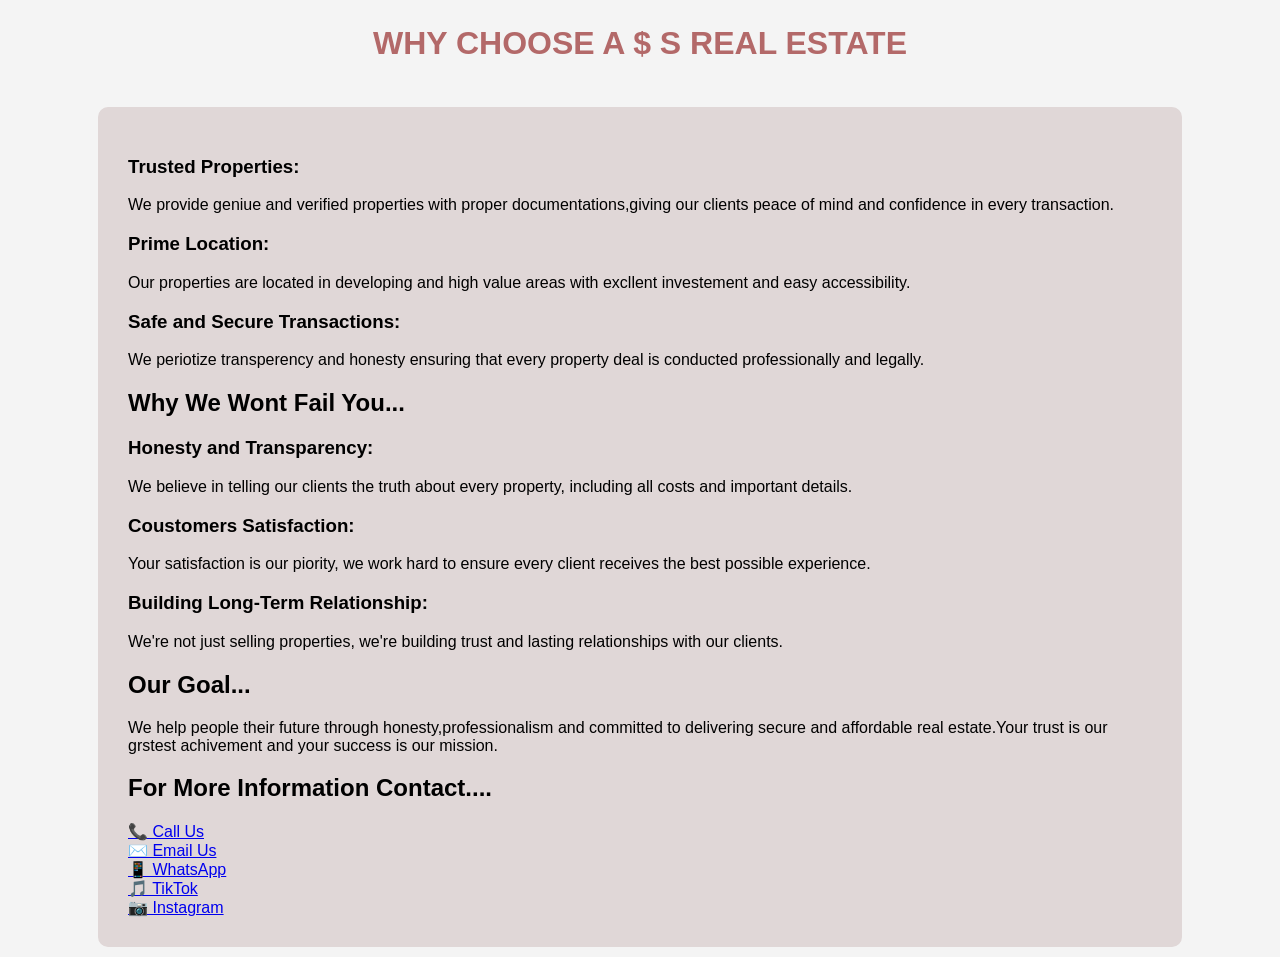
<file: problem.html>
<!DOCTYPE html>
<html lang="en">
<head>
    <meta charset="UTF-8">
    <meta name="viewport" content="width=device-width, initial-scale=1.0">
    <title>ASSIGNMENT</title>
</head>
<body style="font-family: Arial, sans-serif; background-color: #f4f4f4; margin: 0;">
    <div style="background-color: rgba(128, 128, 128, 0,719); color:rgb(179, 105, 105) ; padding: 25px; text-align: center;">
        <h1 style="margin: 0%;  margin-bottom: 10px;">WHY CHOOSE A $ S REAL ESTATE</h1>
    </div>

    <div style="width: 80%; margin: 10px auto; background-color: rgb(224, 215, 215); padding: 30px; border-radius: 10px;">
                <h3> Trusted Properties:</h3> 
                        <p>We provide geniue and verified properties with proper documentations,giving our clients peace of mind and confidence in every transaction.</p>

                <h3>Prime Location:</h3>
                        <p>Our properties are located in developing and high value areas with excllent investement and easy accessibility.</p>
               
                <h3> Safe and Secure Transactions:</h3>
                        <p> We periotize transperency and honesty ensuring that every property deal is conducted professionally and legally.</p>
                <h2> Why We Wont Fail You...</h2> 

                <h3> Honesty and Transparency:</h3>
                        <p>We believe in telling our clients the truth about every property, including all costs and important details.</p>
    
                <h3>Coustomers Satisfaction:</h3>
                        <p>Your satisfaction is our piority, we work hard to ensure every client receives the best possible experience.</p>
                  
                <h3>Building Long-Term Relationship:</h3>  
                        <p>We're not just selling properties, we're building trust and lasting relationships with our clients.</p>   
                        
                <h2>Our Goal...</h2>
                        <p>We help people their future through honesty,professionalism and committed to delivering secure and affordable real estate.Your trust is our grstest achivement and your success is our mission.</p>

        <h2>For More Information Contact....</h2>
        
    <div class="social-links">

    <div> 
            <a href="tel:+2349125364540">
               📞 Call Us
            </a>  
    </div>
    <div>
             <a href="emailto:info@sarahamah777@gmail.com">
                ✉️ Email Us
             </a>
    </div>
    <div>
             <a href="https://wa.me/2349125364540" target="_blank">
                📱 WhatsApp
             </a>
     </div>
     <div>
             <a href="https://www.tiktok.com/@a.s.real.eatate59" target="_blank">
                🎵 TikTok
             </a>
     <div>
     <div>
             <a href="https://www.instagram.com/@theones_0gfn/" target="_blank">
                📷 Instagram
             </a>
     </div>                
</body>
</html>
</file>
<file: propertiesstyle.css>
/* =========================
   GENERAL RESET
========================= */

* {
    margin: 0;
    padding: 0;
    box-sizing: border-box;
}

body {
    font-family: "DM Sans", sans-serif;
    background: #f5f9ff;
    color: #0b2a4a;
    line-height: 1.6;
}

a {
    text-decoration: none;
    color: inherit;
}

.container {
    width: min(1200px, 92%);
    margin: 0 auto;
}


/* =========================
   NAVIGATION
========================= */

.navbar {
    background: #ffffff;
    border-bottom: 1px solid #dce9f7;
    padding: 22px 0;
}

.nav-container {
    display: flex;
    align-items: center;
    justify-content: space-between;
}

.logo {
    font-size: 22px;
    font-weight: 700;
    letter-spacing: 2px;
    color: #0b5ed7;
}

.nav-links {
    display: flex;
    align-items: center;
    justify-content: center;
    flex: 1;
}

.nav-links a {
    font-size: 16px;
    font-weight: 600;
    color: #0b5ed7;
    padding: 10px 20px;
    border-radius: 6px;
    transition: 0.3s ease;
}

.nav-links a:hover {
    background: #eaf3ff;
    color: #084aa8;
}


/* =========================
   PROPERTY SECTION
========================= */

.property-section {
    padding: 45px 0 80px;
}


/* =========================
   BACK TO HOME
========================= */

.back-container {
    width: 100%;
    text-align: center;
    margin-bottom: 35px;
}

.back-link {
    display: inline-block;
    color: #0b5ed7;
    font-size: 14px;
    font-weight: 600;
    padding: 8px 15px;
    border-radius: 5px;
    transition: 0.3s ease;
}

.back-link:hover {
    background: #eaf3ff;
    color: #084aa8;
}


/* =========================
   PROPERTY HEADING
========================= */

.property-heading {
    display: flex;
    align-items: flex-end;
    justify-content: space-between;
    gap: 30px;
    margin-bottom: 35px;
}

.property-status {
    display: inline-block;
    background: #dcecff;
    color: #0b5ed7;
    padding: 6px 12px;
    border-radius: 4px;
    font-size: 11px;
    font-weight: 700;
    letter-spacing: 1px;
    margin-bottom: 12px;
}

.property-heading h1 {
    font-size: 44px;
    line-height: 1.15;
    font-weight: 600;
    letter-spacing: -1px;
    color: #0b2a4a;
}

.property-location {
    margin-top: 12px;
    color: #64809a;
    font-size: 15px;
}

.property-price {
    font-size: 28px;
    font-weight: 700;
    white-space: nowrap;
    color: #0b5ed7;
}


/* =========================
   PROPERTY GALLERY
========================= */

.property-gallery {
    display: grid;
    grid-template-columns: 2fr 1fr;
    gap: 12px;
    margin-bottom: 55px;
}

.main-property-image {
    height: 520px;
    background: #dcecff;
    border-radius: 10px;
    overflow: hidden;
}

.image-placeholder {
    width: 100%;
    height: 100%;
    display: flex;
    align-items: center;
    justify-content: center;
    color: #6f8ba5;
    font-size: 18px;
}

.small-property-images {
    display: grid;
    grid-template-columns: 1fr 1fr;
    gap: 12px;
}

.small-image {
    min-height: 250px;
    background: #dcecff;
    border-radius: 10px;
    display: flex;
    align-items: center;
    justify-content: center;
    color: #6f8ba5;
    font-size: 14px;
}


/* =========================
   PROPERTY CONTENT
========================= */

.property-content {
    display: grid;
    grid-template-columns: 1fr 360px;
    gap: 60px;
    align-items: start;
}


/* =========================
   PROPERTY STATS
========================= */

.property-stats {
    display: grid;
    grid-template-columns: repeat(4, 1fr);
    border-top: 1px solid #d6e4f2;
    border-bottom: 1px solid #d6e4f2;
    padding: 25px 0;
    margin-bottom: 45px;
}

.stat {
    display: flex;
    flex-direction: column;
    gap: 3px;
}

.stat-number {
    font-size: 22px;
    font-weight: 700;
    color: #0b5ed7;
}

.stat-label {
    color: #64809a;
    font-size: 13px;
}


/* =========================
   DESCRIPTION
========================= */

.property-description {
    margin-bottom: 45px;
}

.property-description h2,
.property-features h2 {
    font-size: 25px;
    margin-bottom: 18px;
    color: #0b2a4a;
}

.property-description p {
    color: #58728a;
    font-size: 15px;
    margin-bottom: 15px;
    max-width: 750px;
}


/* =========================
   FEATURES
========================= */

.features-grid {
    display: grid;
    grid-template-columns: 1fr 1fr;
    gap: 14px;
}

.feature {
    background: #ffffff;
    border: 1px solid #dce9f7;
    padding: 15px 18px;
    border-radius: 6px;
    font-size: 14px;
    color: #45627d;
    transition: 0.3s ease;
}

.feature:hover {
    border-color: #9fc5ed;
    background: #f8fbff;
}


/* =========================
   CONTACT CARD
========================= */

.contact-card {
    background: #ffffff;
    border: 1px solid #dce9f7;
    border-radius: 10px;
    padding: 30px;
    position: sticky;
    top: 25px;
}

.contact-card h2 {
    font-size: 22px;
    line-height: 1.3;
    margin-bottom: 10px;
    color: #0b2a4a;
}

.contact-card > p {
    color: #64809a;
    font-size: 14px;
    margin-bottom: 25px;
}

.contact-card form {
    display: flex;
    flex-direction: column;
    gap: 12px;
}

.contact-card input,
.contact-card textarea {
    width: 100%;
    border: 1px solid #d4e3f1;
    border-radius: 5px;
    padding: 13px 14px;
    font-family: inherit;
    font-size: 14px;
    outline: none;
    background: #f8fbff;
    color: #0b2a4a;
}

.contact-card input:focus,
.contact-card textarea:focus {
    border-color: #0b5ed7;
}

.contact-card textarea {
    resize: vertical;
}

.contact-card button {
    border: none;
    background: #0b5ed7;
    color: #ffffff;
    padding: 14px;
    border-radius: 5px;
    font-family: inherit;
    font-size: 14px;
    font-weight: 600;
    cursor: pointer;
    transition: 0.3s ease;
}

.contact-card button:hover {
    background: #084aa8;
}


/* =========================
   FOOTER
========================= */

.footer {
    background: #0b2a4a;
    color: #ffffff;
    padding: 30px 0;
    text-align: center;
}

.footer p {
    font-size: 13px;
    color: #bcd3e8;
}


/* =========================
   RESPONSIVE DESIGN
========================= */

@media (max-width: 900px) {

    .property-heading {
        align-items: flex-start;
        flex-direction: column;
    }

    .property-heading h1 {
        font-size: 36px;
    }

    .property-gallery {
        grid-template-columns: 1fr;
    }

    .main-property-image {
        height: 420px;
    }

    .property-content {
        grid-template-columns: 1fr;
    }

    .contact-card {
        position: static;
    }
}


@media (max-width: 600px) {

    .property-section {
        padding: 35px 0 55px;
    }

    .logo {
        font-size: 19px;
    }

    .nav-links a {
        font-size: 14px;
        padding: 8px 15px;
    }

    .property-heading h1 {
        font-size: 30px;
    }

    .property-price {
        font-size: 24px;
    }

    .main-property-image {
        height: 300px;
    }

    .small-property-images {
        grid-template-columns: 1fr 1fr;
    }

    .small-image {
        min-height: 140px;
    }

    .property-stats {
        grid-template-columns: 1fr 1fr;
        gap: 25px;
    }

    .features-grid {
        grid-template-columns: 1fr;
    }

    .contact-card {
        padding: 22px;
    }
}
</file>
<file: newstyle.css>
*{
    margin:0;
    padding:0;
    box-sizing:border-box;
    font-family: Poppins, sans-serif;
}

body{

    display:flex;
    justify-content:center;
    align-items:center;
    background:linear-gradient(135deg, white);
}

.signup-container{
    width:500px;
    padding:40px;
    text-align:center;
}

.signup-container h1{
    margin-bottom:10px;
}

.signup-container p{
    color:#555;
    margin-bottom:25px;
}

.signup-container label{
    display:block;
    color:royalblue;
    font-weight:bold;
    margin-bottom:5px;
    margin-top:15px;
}

.signup-container input{
    width:100%;
    padding:12px;
    border:2px solid skyblue;
    border-radius:8px;
    outline:none;
    text-align:center;
}

.signup-container input:focus{
    border-color:royalblue;
}

.signup-container button{
    width:100%;
    padding:12px;
    margin-top:20px;
    background:royalblue;
    color:white;
    border:none;
    border-radius:8px;
    font-size:16px;
    cursor:pointer;
}

.signup-container button:hover{
    background:skyblue;
    color:#000;
}

.login-link{
    margin-top:20px;
}

.login-link a{
    color:royalblue;
    text-decoration:none;
    font-weight:bold;
}
</file>
